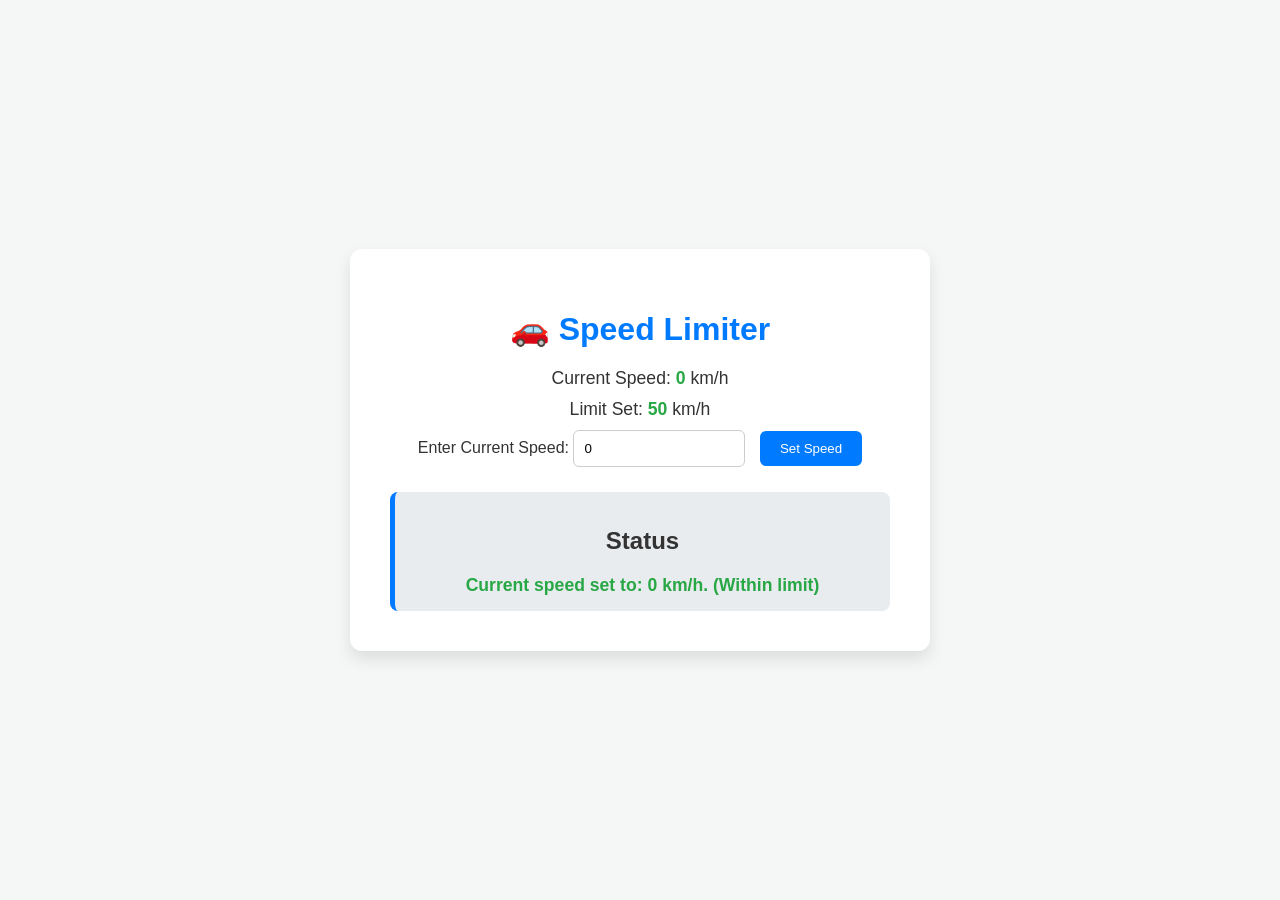
<file: index.html>
<!DOCTYPE html>
<html lang="en">
<head>
    <meta charset="UTF-8">
    <meta name="viewport" content="width=device-width, initial-scale=1.0">
    <title>Speed Limiter App</title>
    <link rel="stylesheet" href="style.css">
</head>
<body>
    <div class="container">
        <h1>🚗 Speed Limiter</h1>
        <p>Current Speed: <span id="currentSpeed">0</span> km/h</p>
        <p>Limit Set: <span id="limitDisplay">50</span> km/h</p>
        
        <div class="control-group">
            <label for="speedInput">Enter Current Speed:</label>
            <input type="number" id="speedInput" value="0" min="0">
            <button onclick="setSpeed()">Set Speed</button>
        </div>

        <div class="status-box">
            <h2>Status</h2>
            <p id="statusMessage">Enter a speed to see the limit enforced.</p>
        </div>
    </div>

    <script src="script.js"></script>
</body>
</html>
</file>
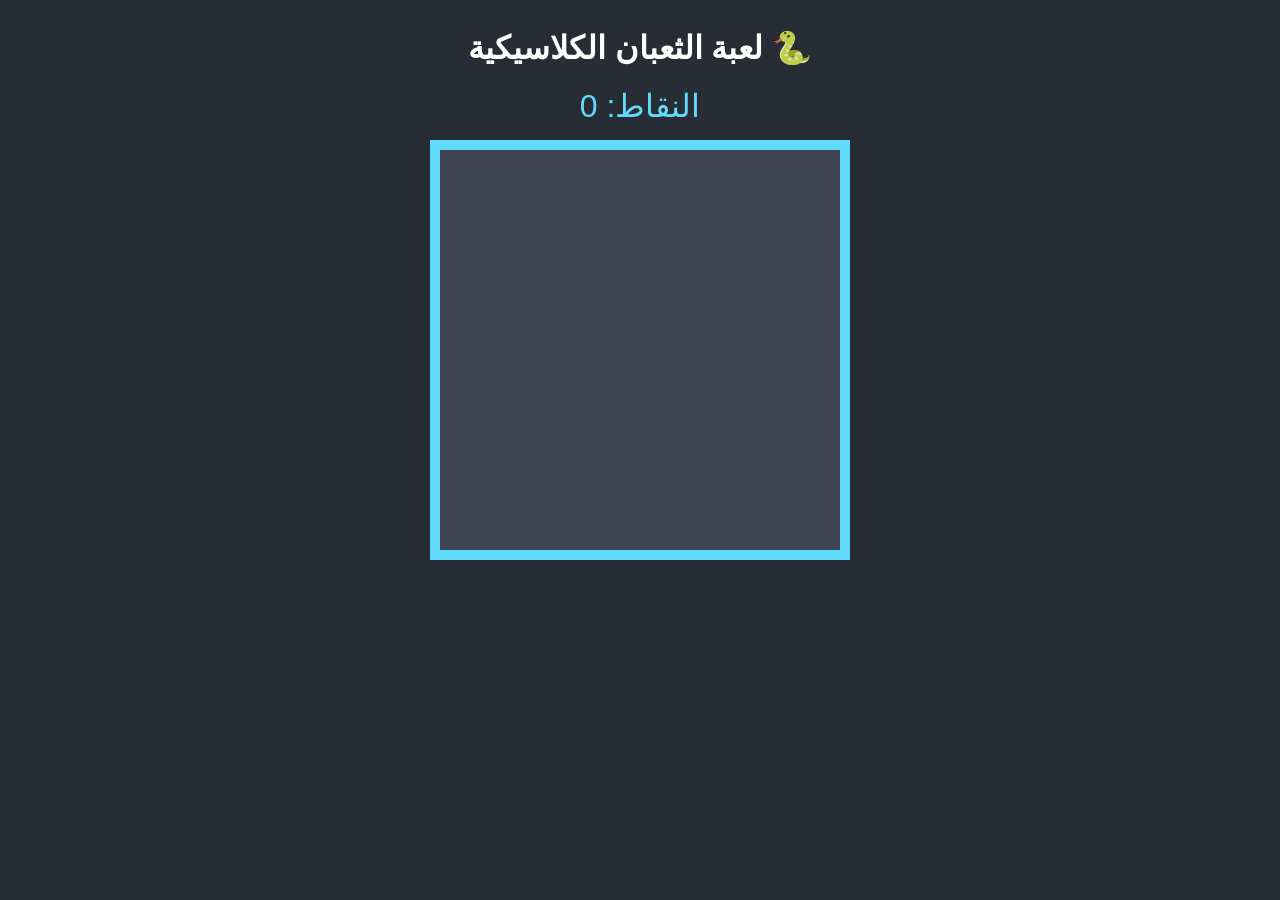
<file: snake_game.html>
<!DOCTYPE html>
<html lang="ar" dir="rtl">
<head>
    <meta charset="UTF-8">
    <title>لعبة الثعبان (Snake Game)</title>
    <style>
        body {
            display: flex;
            flex-direction: column;
            align-items: center;
            justify-content: center;
            background-color: #282c34;
            color: white;
            font-family: 'Arial', sans-serif;
        }

        h1 {
            margin-bottom: 20px;
        }

        #gameBoard {
            border: 10px solid #61dafb;
            background-color: #3e4451;
            display: grid;
            /* حجم اللوحة هو 20x20 مربع */
            grid-template-columns: repeat(20, 20px);
            grid-template-rows: repeat(20, 20px);
        }

        .snake {
            background-color: #4CAF50; /* لون الثعبان */
            border-radius: 3px;
            box-shadow: inset 0 0 10px rgba(0, 0, 0, 0.2);
        }

        .food {
            background-color: #f44336; /* لون الطعام */
            border-radius: 50%;
            transform: scale(0.8);
        }

        #scoreBoard {
            margin-bottom: 15px;
            font-size: 2em;
            color: #61dafb;
        }

        #gameStatus {
            position: absolute;
            top: 50%;
            left: 50%;
            transform: translate(-50%, -50%);
            background-color: rgba(0, 0, 0, 0.8);
            padding: 30px;
            border-radius: 10px;
            text-align: center;
            z-index: 10;
            display: none; /* مخفي في البداية */
        }

        #gameStatus button {
            padding: 10px 20px;
            margin-top: 20px;
            font-size: 1.2em;
            cursor: pointer;
            background-color: #61dafb;
            border: none;
            border-radius: 5px;
        }
    </style>
</head>
<body>

    <h1>🐍 لعبة الثعبان الكلاسيكية</h1>
    <div id="scoreBoard">النقاط: <span id="score">0</span></div>
    
    <div id="gameBoard"></div>

    <div id="gameStatus">
        <h2 id="statusMessage">Game Over!</h2>
        <button onclick="startGame()">إعادة اللعب</button>
    </div>


    <script>
        // إعدادات اللعبة
        const BOARD_SIZE = 20;
        const TILE_SIZE = 20; // حجم المربع بالبكسل
        let gameBoard;
        let snake = [{ x: 10, y: 10 }]; // موقع الثعبان (نقطة البداية)
        let food = {}; // موقع الطعام
        let dx = 1; // اتجاه الحركة الأفقي (1 لليمين)
        let dy = 0; // اتجاه الحركة العمودي
        let score = 0;
        let gameInterval;
        let isPaused = true;

        // الحصول على عناصر DOM
        const gameBoardElement = document.getElementById('gameBoard');
        const scoreElement = document.getElementById('score');
        const statusElement = document.getElementById('gameStatus');
        const statusMessageElement = document.getElementById('statusMessage');

        // تهيئة اللوحة عند تحميل الصفحة
        document.addEventListener('DOMContentLoaded', () => {
            setupBoard();
            document.addEventListener('keydown', changeDirection);
        });

        function setupBoard() {
            gameBoardElement.style.width = `${BOARD_SIZE * TILE_SIZE}px`;
            gameBoardElement.style.height = `${BOARD_SIZE * TILE_SIZE}px`;
            // إنشاء شبكة اللعبة (20x20) في CSS Grid
        }

        function startGame() {
            // إعادة تعيين المتغيرات
            snake = [{ x: 10, y: 10 }];
            dx = 1;
            dy = 0;
            score = 0;
            isPaused = false;
            scoreElement.textContent = score;
            statusElement.style.display = 'none';

            // إنشاء الطعام الجديد وتحديث اللوحة
            placeFood();
            drawGame();

            // بدء حلقة اللعبة (السرعة 150 ميلي ثانية)
            if (gameInterval) clearInterval(gameInterval);
            gameInterval = setInterval(moveSnake, 150);
        }

        function placeFood() {
            let newFoodPos;
            do {
                newFoodPos = {
                    x: Math.floor(Math.random() * BOARD_SIZE),
                    y: Math.floor(Math.random() * BOARD_SIZE)
                };
            } while (isSnakeCollision(newFoodPos)); // التأكد من أن الطعام لا يظهر على الثعبان
            food = newFoodPos;
        }

        function isSnakeCollision(pos) {
            return snake.some(segment => segment.x === pos.x && segment.y === pos.y);
        }


        // تحديث الاتجاه عند ضغط المفاتيح (مع منع الانعكاس المباشر 180 درجة)
        function changeDirection(event) {
            if (isPaused && event.keyCode !== 32) return; // لا تغيير في الاتجاه إذا كانت متوقفة باستثناء مفتاح المسافة

            const keyPressed = event.keyCode;
            let newDx = dx;
            let newDy = dy;

            switch(keyPressed) {
                case 37: // سهم يسار
                    newDx = -1; newDy = 0; break;
                case 38: // سهم أعلى
                    newDx = 0; newDy = -1; break;
                case 39: // سهم يمين
                    newDx = 1; newDy = 0; break;
                case 40: // سهم أسفل
                    newDx = 0; newDy = 1; break;
                case 32: // مسافة (للإيقاف المؤقت/البدء)
                    if (!gameInterval && !isPaused) { // إذا كانت متوقفة، ابدأ
                         startGame();
                    } else if (isPaused && gameInterval) { // إذا كانت قيد التشغيل ومتوقفة مؤقتاً، استأنف
                        isPaused = false;
                        gameInterval = setInterval(moveSnake, 150);
                        statusElement.style.display = 'none';
                    } else if (isPaused && !gameInterval) { // إذا كانت متوقفة بالكامل، ابدأ اللعبة
                         startGame();
                    }
                    return; // نخرج هنا لتجنب تطبيق التغيير في الحركة إذا كان مجرد إيقاف/تشغيل
            }

            // منع الانعكاس الفوري (مثلاً، من اليمين إلى اليسار)
            if ((newDx !== 0 && newDy !== 0) || (newDx === -dx && newDy === -dy)) return;

            dx = newDx;
            dy = newDy;
        }


        // دالة حركة الثعبان
        function moveSnake() {
            if (isPaused) return;

            const head = { x: snake[0].x + dx, y: snake[0].y + dy };

            // 1. التحقق من الاصطدام بالجدار أو بنفسه
            if (head.x < 0 || head.x >= BOARD_SIZE || head.y < 0 || head.y >= BOARD_SIZE || isSnakeCollision(head)) {
                gameOver();
                return;
            }

            // إضافة رأس جديد
            snake.unshift(head);

            // 2. التحقق من أكل الطعام
            if (head.x === food.x && head.y === food.y) {
                score += 10;
                scoreElement.textContent = score;
                placeFood(); // إنشاء طعام جديد
                // الثعبان لا يقصر طوله عند الأكل
            } else {
                snake.pop(); // إزالة الذيل إذا لم يأكل
            }

            // إعادة الرسم بعد الحركة
            drawGame();
        }

        // رسم حالة اللعبة على الشاشة
        function drawGame() {
            gameBoardElement.innerHTML = ''; // مسح اللوحة القديمة

            // 1. رسم الطعام
            const foodTile = document.createElement('div');
            foodTile.style.gridRowStart = food.y + 1;
            foodTile.style.gridColumnStart = food.x + 1;
            foodTile.classList.add('food');
            gameBoardElement.appendChild(foodTile);

            // 2. رسم الثعبان
            snake.forEach((segment, index) => {
                const snakeTile = document.createElement('div');
                snakeTile.style.gridRowStart = segment.y + 1;
                snakeTile.style.gridColumnStart = segment.x + 1;
                snakeTile.classList.add('snake');

                // يمكن تلوين الرأس بلون مختلف إذا أردنا
                if (index === 0) {
                    snakeTile.style.backgroundColor = '#38a169'; // لون رأس مميز
                }
                gameBoardElement.appendChild(snakeTile);
            });
        }

        function gameOver() {
            clearInterval(gameInterval);
            isPaused = true;
            statusMessageElement.textContent = `انتهت اللعبة! نقاطك النهائية: ${score}`;
            document.getElementById('gameStatus').style.display = 'block';
            // إعادة تعيين الزر ليصبح "إعادة اللعب"
            document.getElementById('gameStatus').querySelector('button').textContent = "إعادة اللعب";
        }

    </script>
</body>
</html>
</file>
<file: style.css>
body {
    font-family: 'Arial', sans-serif;
    background-color: #f4f7f6;
    color: #333;
    display: flex;
    justify-content: center;
    align-items: center;
    min-height: 100vh;
    margin: 0;
}

.container {
    background-color: #ffffff;
    padding: 40px;
    border-radius: 12px;
    box-shadow: 0 8px 16px rgba(0, 0, 0, 0.1);
    text-align: center;
    width: 90%;
    max-width: 500px;
}

h1 {
    color: #007bff;
    margin-bottom: 20px;
}

p {
    font-size: 1.1em;
    margin: 10px 0;
}

#currentSpeed, #limitDisplay {
    font-weight: bold;
    color: #28a745;
}

input[type="number"] {
    padding: 10px;
    border: 1px solid #ccc;
    border-radius: 6px;
    width: 150px;
    margin-right: 10px;
}

button {
    padding: 10px 20px;
    background-color: #007bff;
    color: white;
    border: none;
    border-radius: 6px;
    cursor: pointer;
    transition: background-color 0.3s;
}

button:hover {
    background-color: #0056b3;
}

.status-box {
    margin-top: 25px;
    padding: 15px;
    border-radius: 8px;
    background-color: #e9ecef;
    border-left: 5px solid #007bff;
}

#statusMessage {
    margin: 0;
    font-weight: bold;
}
</file>
